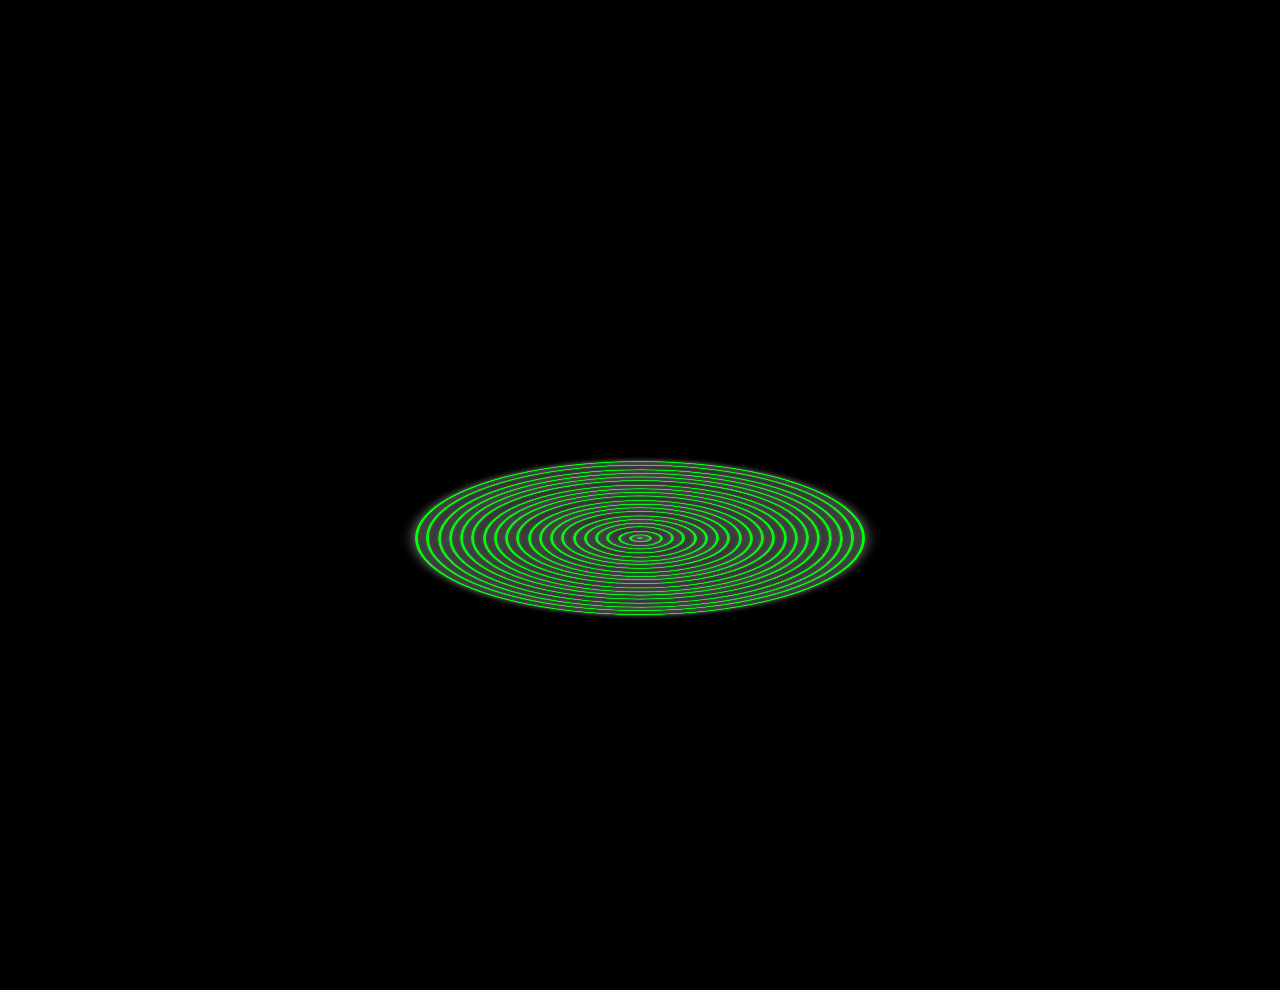
<file: index.html>
<!DOCTYPE html>
<html lang="en">

    <head>
        <link rel="stylesheet" href="style.css">
    </head>
    <body>
       <div class="container">
        <div class="circle" style="--i:0;"></div>
        <div class="circle" style="--i:1;"></div>
        <div class="circle" style="--i:2;"></div>
        <div class="circle" style="--i:3;"></div>
        <div class="circle" style="--i:4;"></div>
        <div class="circle" style="--i:5;"></div>
        <div class="circle" style="--i:6;"></div>
        <div class="circle" style="--i:7;"></div>
        <div class="circle" style="--i:8;"></div>
        <div class="circle" style="--i:9;"></div>
        <div class="circle" style="--i:10;"></div>
        <div class="circle" style="--i:11;"></div>
        <div class="circle" style="--i:12;"></div>
        <div class="circle" style="--i:13;"></div>
        <div class="circle" style="--i:14;"></div>
        <div class="circle" style="--i:15;"></div>
        <div class="circle" style="--i:16;"></div>
        <div class="circle" style="--i:17;"></div>
        <div class="circle" style="--i:18;"></div>
        <div class="circle" style="--i:19;"></div>
        <div class="circle" style="--i:20;"></div>
       </div>
    </body>
</html>
</file>
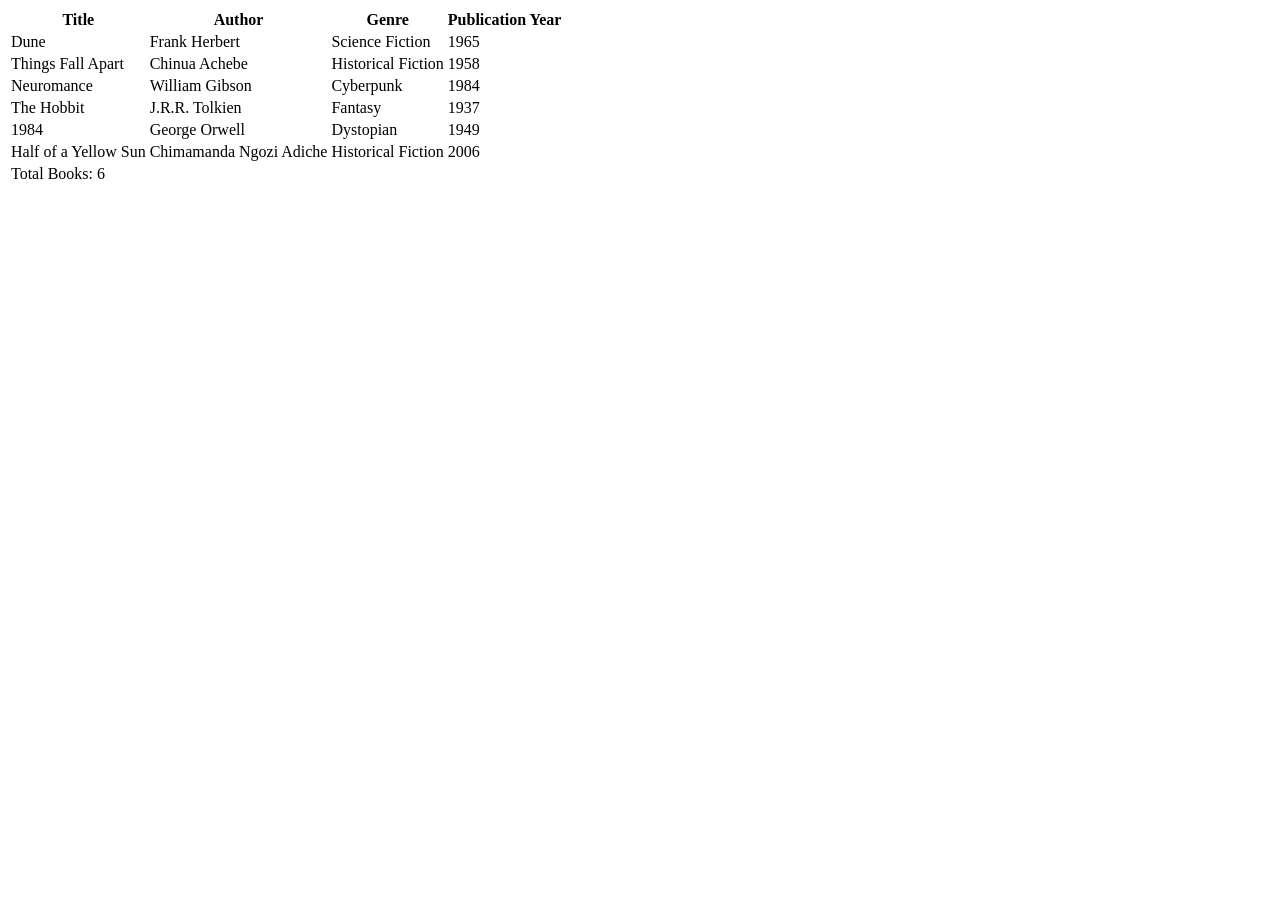
<file: bookcatalog.html>
<!DOCTYPE html>
<html lang="en">

<head>
  <meta charset="UTF-8">
  <meta name="viewport" content="width=device-width, initial-scale=1.0">
  <title>Book Catalog</title>
</head>

<body>
  <table>
    <thead>
      <tr>
      <th>Title</th>
      <th>Author</th>
      <th>Genre</th>
      <th>Publication Year</th>
      </tr>
    </thead>

    <tbody>
      <tr>
        <td>Dune</td>
        <td>Frank Herbert</td>
        <td>Science Fiction</td>
        <td>1965</td>
      </tr>
      <tr>
        <td>Things Fall Apart</td>
        <td>Chinua Achebe</td>
        <td>Historical Fiction</td>
        <td>1958</td>
      </tr>
      <tr>
        <td>Neuromance</td>
        <td>William Gibson</td>
        <td>Cyberpunk</td>
        <td>1984</td>
      </tr>
      <tr>
        <td>The Hobbit</td>
        <td>J.R.R. Tolkien</td>
        <td>Fantasy</td>
        <td>1937</td>
      </tr>
      <tr>
        <td>1984</Td>
        <td>George Orwell</td>
        <td>Dystopian</td>
        <td>1949</td>
      </tr>
      <tr>
        <td>Half of a Yellow Sun</td>
        <td>Chimamanda Ngozi Adiche</td>
        <td>Historical Fiction</td>
        <td>2006</td>
    </tbody>

    <tfoot>
      <tr>
        <td colspan="4">Total Books: 6</td>
    </tfoot>
  </table>
</body>

</html>
</file>
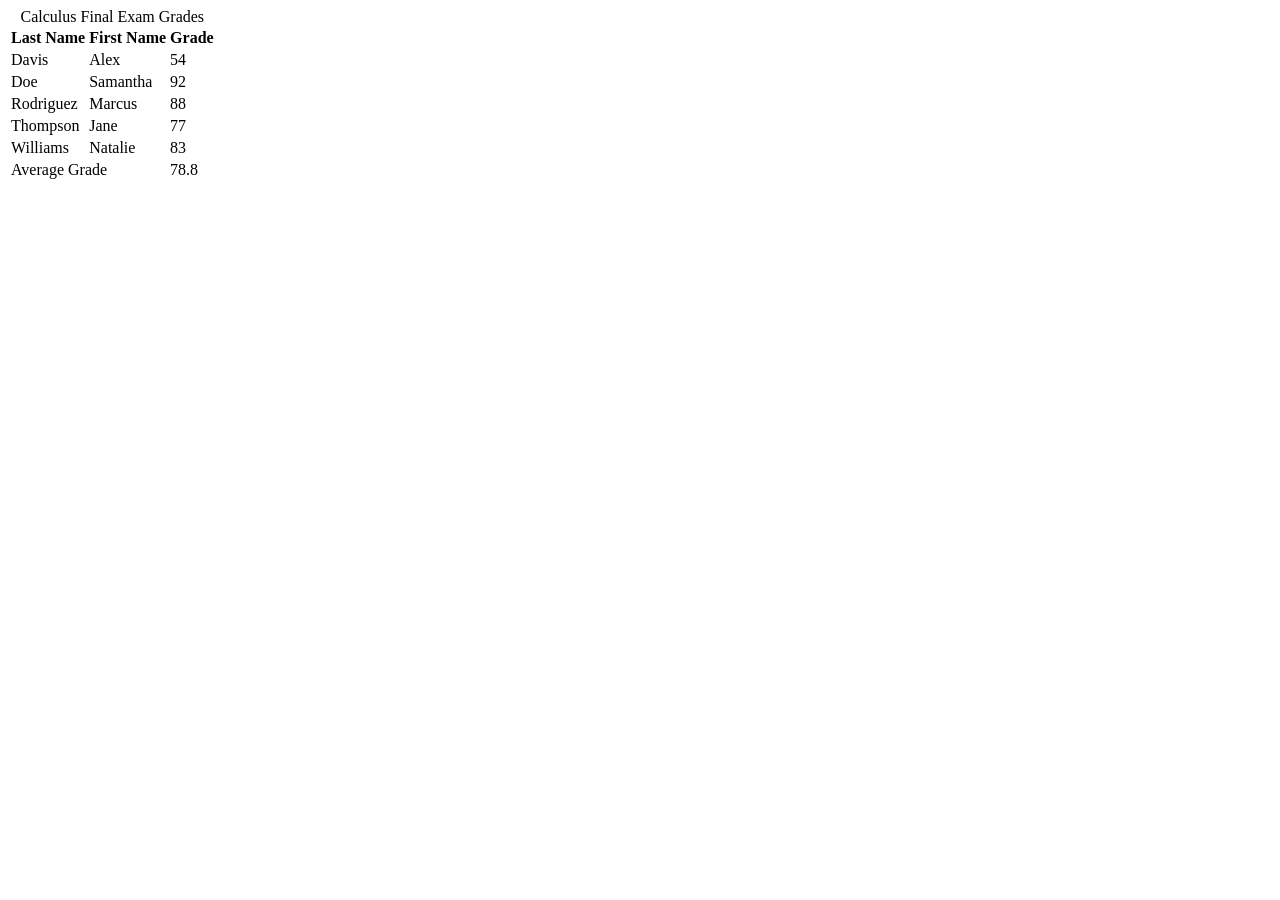
<file: examtable.html>
<!DOCTYPE html>
<html lang="en">
  <head>
    <title>Calculus Final Exams Table</title>
    <meta charset="UTF-8" />
  </head>
  <body>
    <table>
      <caption>
        Calculus Final Exam Grades
      </caption>

      <thead>     
        <tr>
          <th>Last Name</th>
          <th>First Name</th>
          <th>Grade</th>
        </tr>
      </thead>

      <tbody>
        <tr>
          <td>Davis</td>
          <td>Alex</td>
          <td>54</td>
        </tr>

        <tr>
          <td>Doe</td>
          <td>Samantha</td>
          <td>92</td>
        </tr>

        <tr>
          <td>Rodriguez</td>
          <td>Marcus</td>
          <td>88</td>
        </tr>

        <tr>
          <td>Thompson</td>
          <td>Jane</td>
          <td>77</td>
        </tr>

        <tr>
          <td>Williams</td>
          <td>Natalie</td>
          <td>83</td>
        </tr>
      </tbody>

      <tfoot>
        <tr>
          <td colspan="2">Average Grade</td>
          <td>78.8</td>
        </tr>
      </tfoot>
    </table>
  </body>
</html>
</file>
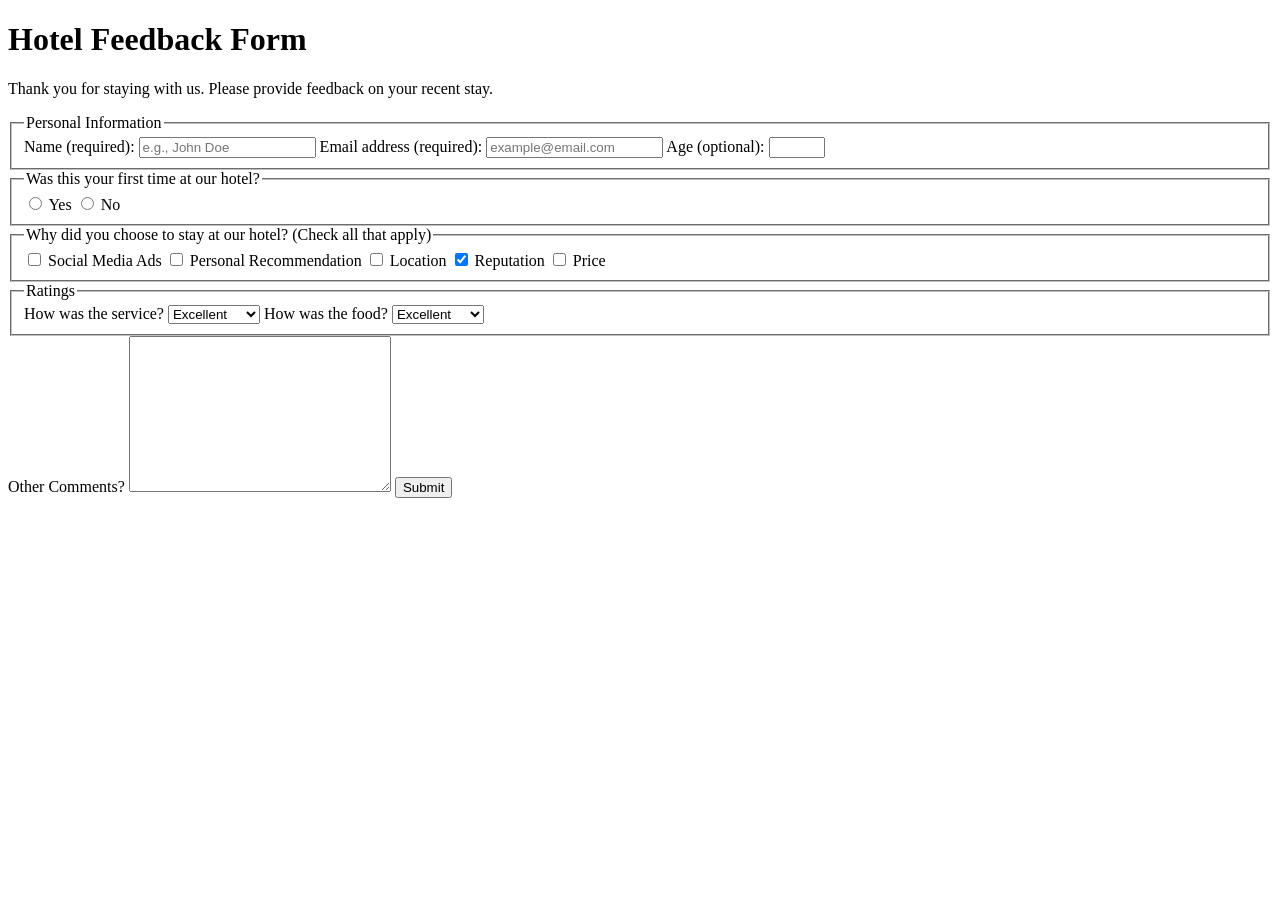
<file: feedbackform.html>
<!DOCTYPE html>
<html lang="en">
  <head>
    <meta charset="UTF-8" />
    <title>Hotel Feedback Form</title>
  </head>
  <body>
    <header>
      <h1>Hotel Feedback Form</h1>
      <p>
        Thank you for staying with us. Please provide feedback on your recent
        stay.
      </p>
    </header>
    <main>
      <form method="POST" action="https://hotel-feedback.freecodecamp.org">
        <fieldset>
          <legend>Personal Information</legend>
          <label for="full-name">Name (required):</label>
          <input type="text" id="full-name" name="name" placeholder="e.g., John Doe" required size="20">

          <label for="email">Email address (required):</label>
          <input
            placeholder="example@email.com"
            required
            id="email"
            type="email"
            name="email"
            size="20"
          />
          <label for="age">Age (optional):</label>
          <input type="number" name="age" id="age" min="3" max="100" />
        </fieldset>

        <fieldset>
          <legend>Was this your first time at our hotel?</legend>
          <input id="yes-option" type="radio" name="hotel-stay" value="yes" />
          <label for="yes-option">Yes</label>
          <input id="no-option" type="radio" name="hotel-stay" value="no" />
          <label for="no-option">No</label>
        </fieldset>

        <fieldset>
          <legend>
            Why did you choose to stay at our hotel? (Check all that apply)
          </legend>

          <input type="checkbox" id="ads" name="choice" value="ads" />
          <label for="ads">Social Media Ads</label>

          <input
            type="checkbox"
            id="recommendation"
            name="choice"
            value="recommendation"
          />
          <label for="recommendation">Personal Recommendation</label>
          
          <input type="checkbox" id="location" name="choice" value="location" />
          <label for="location">Location</label>

          <input
            checked
            type="checkbox"
            id="reputation"
            name="choice"
            value="reputation"
          />
          <label for="reputation">Reputation</label>
          
          <input type="checkbox" id="price" name="choice" value="price" />
          <label for="price">Price</label>
        </fieldset>

        <fieldset>
          <legend>Ratings</legend>

          <label for="service">How was the service?</label>

          <select name="service" id="service">
            <option value="poor">Poor</option>
            <option value="satisfactory">Satisfactory</option>
            <option value="good">Good</option>
            <option value="very-good">Very Good</option>
            <option selected value="excellent">Excellent</option>
          </select>

          <label for="food">How was the food?</label>

          <select name="food" id="food">
            <option value="poor">Poor</option>
            <option value="satisfactory">Satisfactory</option>
            <option value="good">Good</option>
            <option value="very-good">Very Good</option>
            <option selected value="excellent">Excellent</option>
          </select>
        </fieldset>

        <label for="comments">Other Comments?</label>
        <textarea cols="30" rows="10" name="comments" id="comments"></textarea>

<button type="submit">Submit</button>        
      </form>
    </main>
  </body>
</html>
</file>
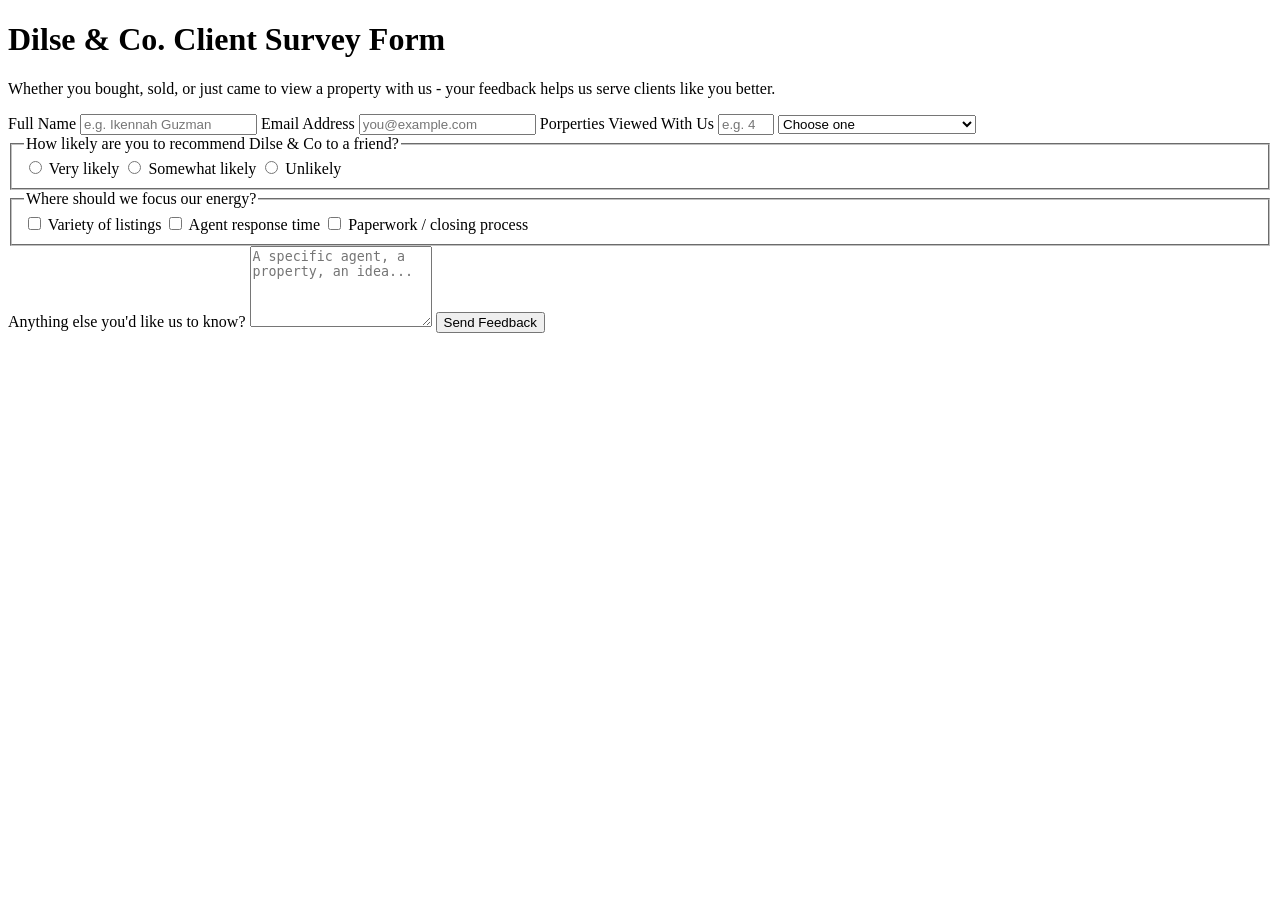
<file: surveyform.html>
<!DOCTYPE html>
<html lang="en">
  <head>
    <meta charset="UTF-8" />
    <title>Dilse & Co.- Client Experience Survey Form </title>
  </head>

  <body>
    <h1 id="title">Dilse & Co. Client Survey Form</h1>
    <p id="description">Whether you bought, sold, or just came to view a property with us - your feedback helps us serve clients like you better.</p>

    <form id="survey-form">
      <label id="name-label" for="name">Full Name</label>
      <input type="text" id="name" name="name" placeholder="e.g. Ikennah Guzman" required/>

      <label id="email-label" for="email">Email Address</label>
      <input type="email" id="email" name="email" placeholder="you@example.com" required/>

      <label id="number-label" for="number">Porperties Viewed With Us</label>
      <input type="number" id="number" name="number" placeholder="e.g. 4" min="0" max="100"/>

      <select id="dropdown" name="client-type">
        <option value="" disabled selected>Choose one</option>
        <option value="buyer">Buying a property</option>
        <option value="renter">Renting a property</option>
        <option value="seller">Selling / listing a property</option>
        <option value="investor">Investing / commercial inquiry</option>
      </select>

      <fieldset>
        <legend>How likely are you to recommend Dilse & Co to a friend?</legend>

        <input type="radio" id="rec-very" name="recommend" value="very-likely"/>
        <label for="rec-very">Very likely</label>

        <input type="radio" id="rec-somewhat" name="recommend" value="somewhat-likely"/>
        <label for="rec-somewhat">Somewhat likely</label>

        <input type="radio" id="rec-unlikely" name="recommend" value="unlikely"/>
        <label for="rec-unlikely">Unlikely</label>
      </fieldset>

      <fieldset>
        <legend>Where should we focus our energy?</legend>

        <input type="checkbox" id="imp-listings" name="improve" value="listings-variety"/>
        <label for="imp-listings">Variety of listings</label>

        <input type="checkbox" id="imp-response" name="improve" value="response-time"/>
        <label for="imp-repsponse">Agent response time</label>

        <input type="checkbox" id="imp-paperwork" name="improve" value="paperwork-process"/>
        <label for="imp-paperwork">Paperwork / closing process</label>
      </fieldset>

      <label for="comments">Anything else you'd like us to know?</label>
      <textarea id="comments" name="comments" placeholder="A specific agent, a property, an idea..." rows="5"></textarea>

      <button type="submit" id="submit">Send Feedback</button>




    </form>
  </body>
</html>
</file>
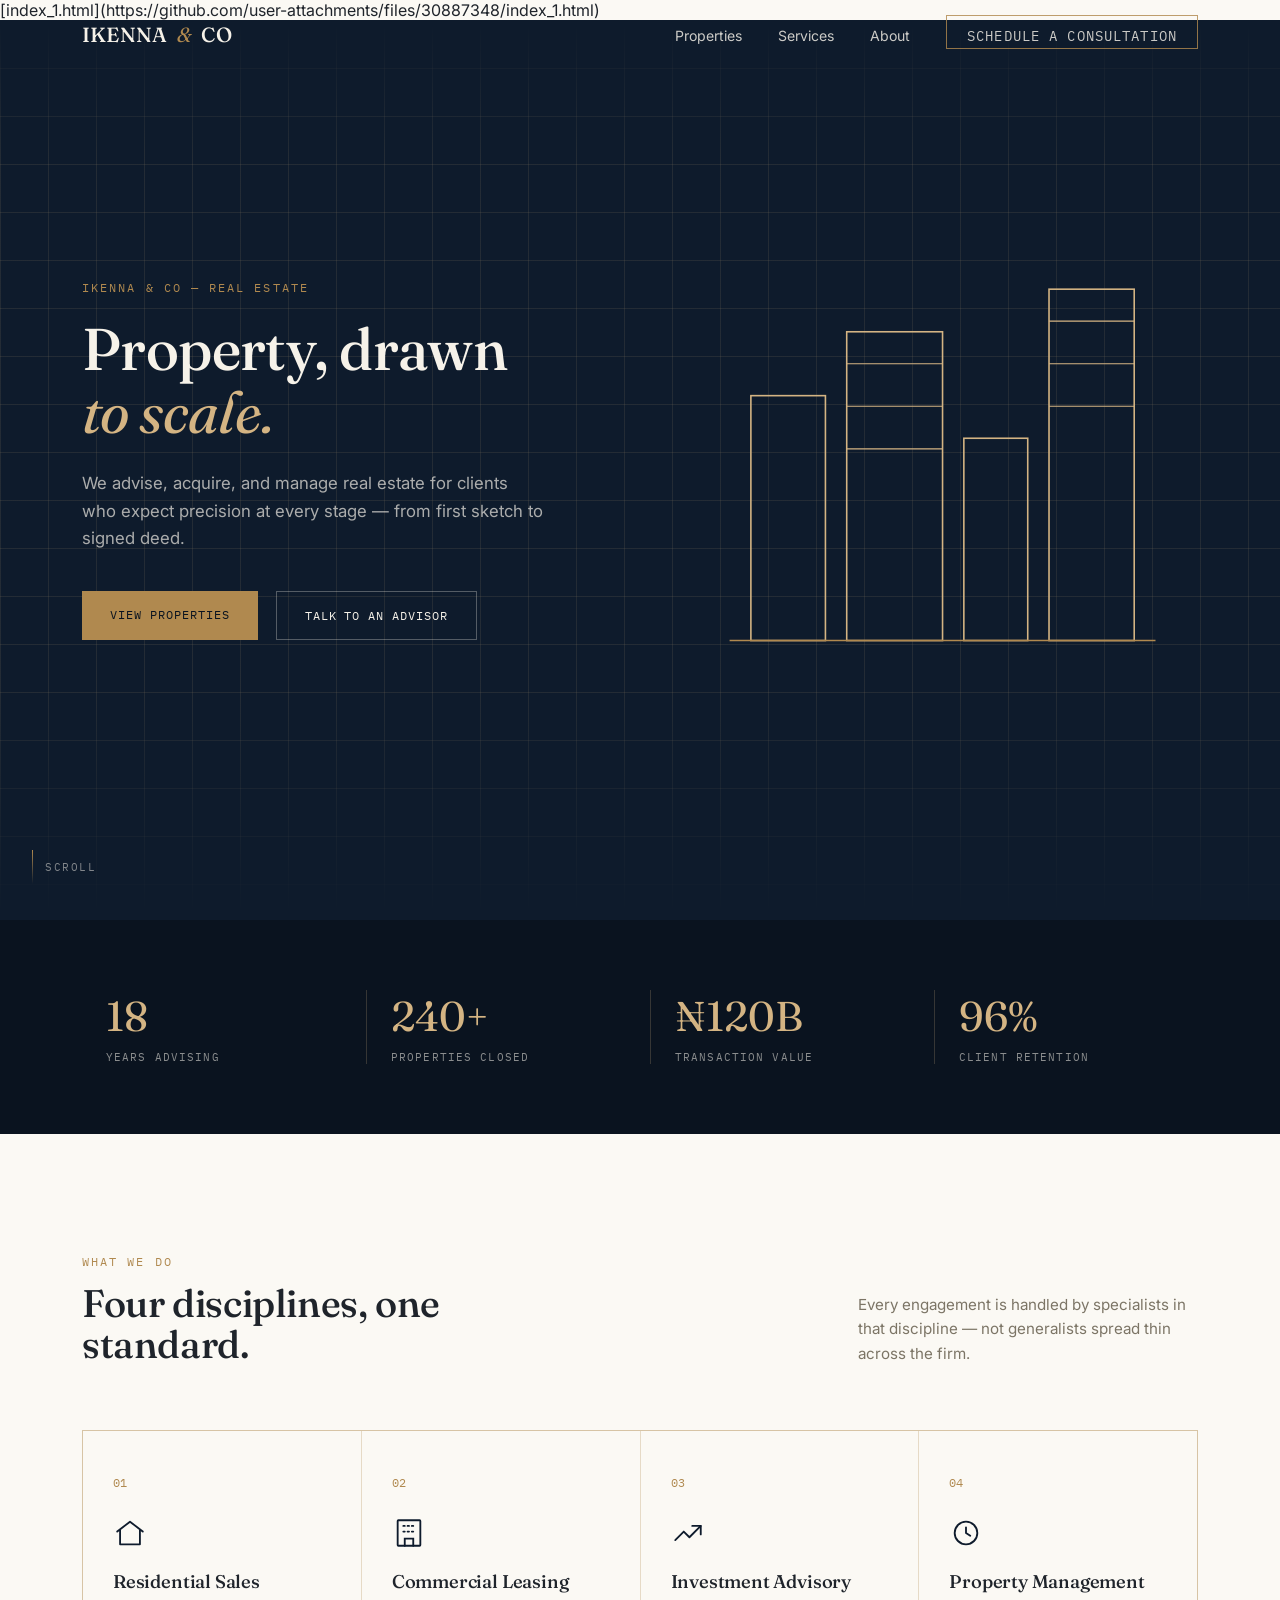
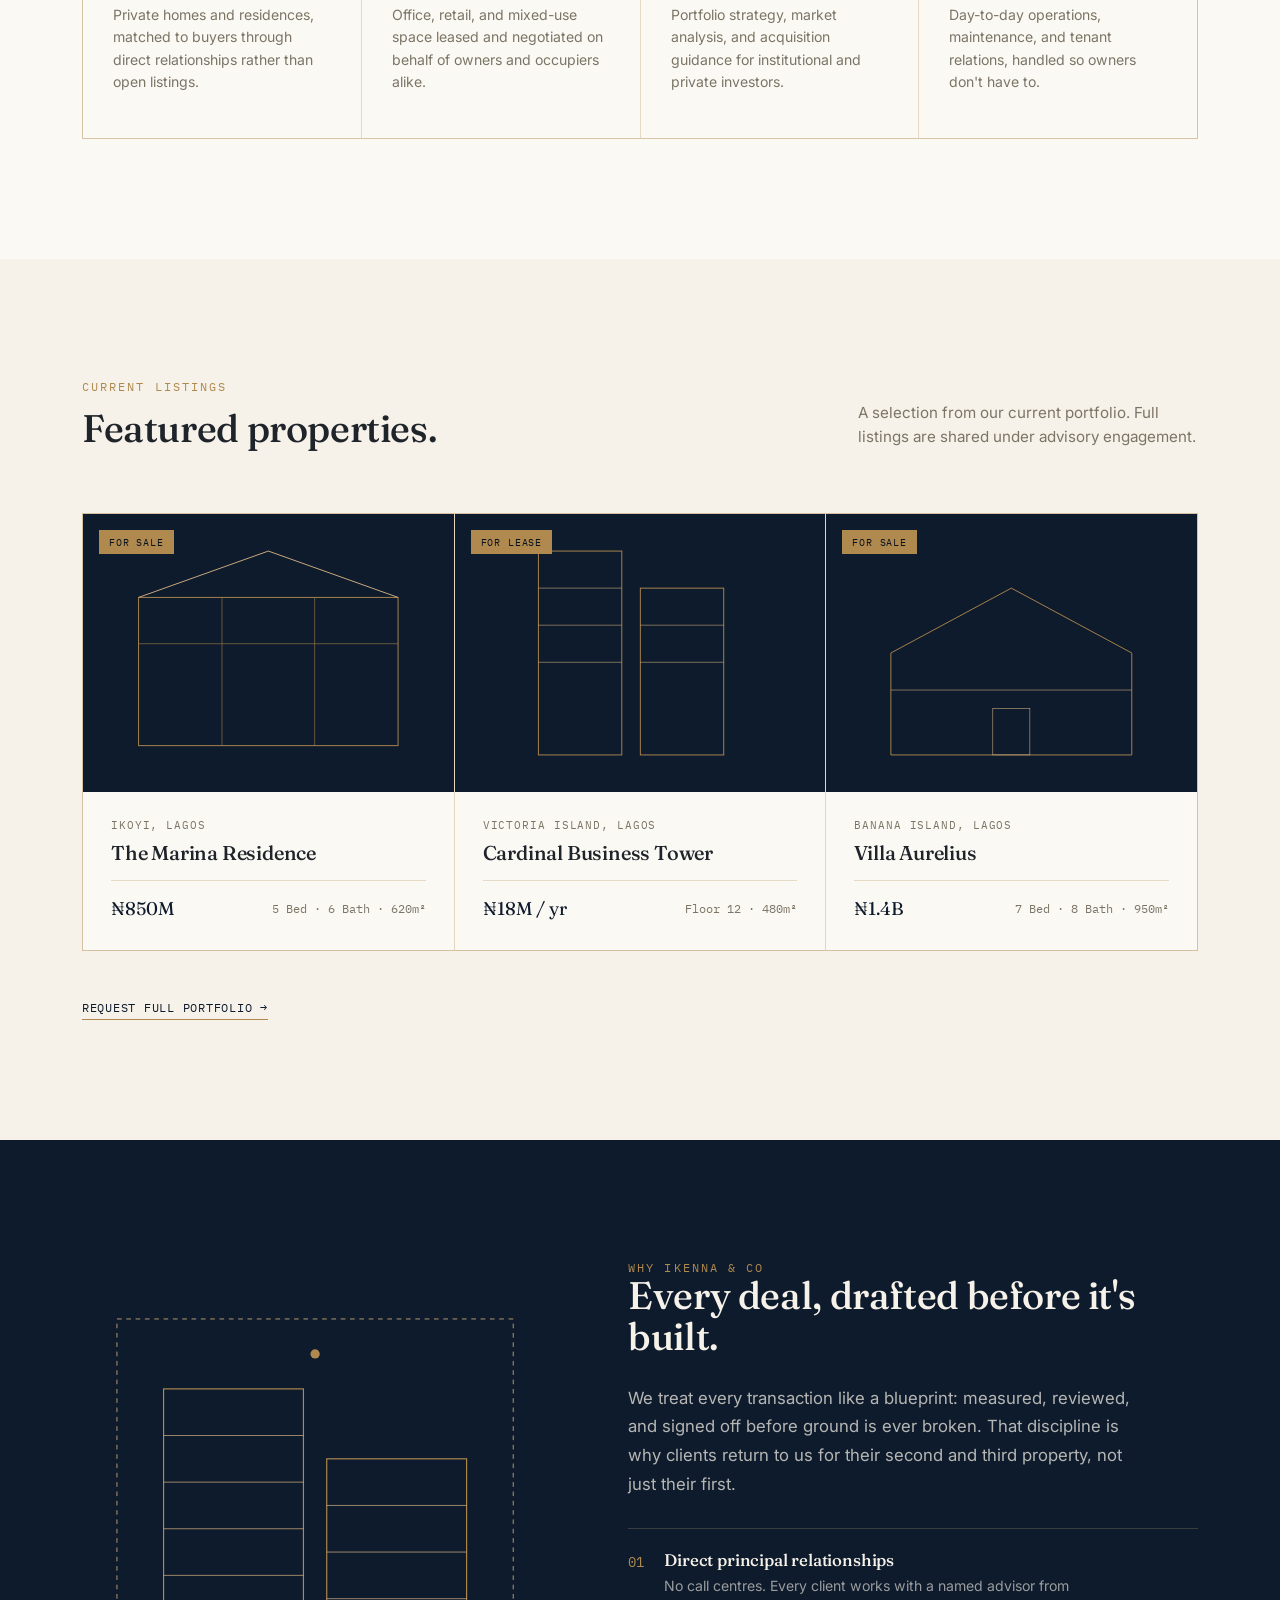
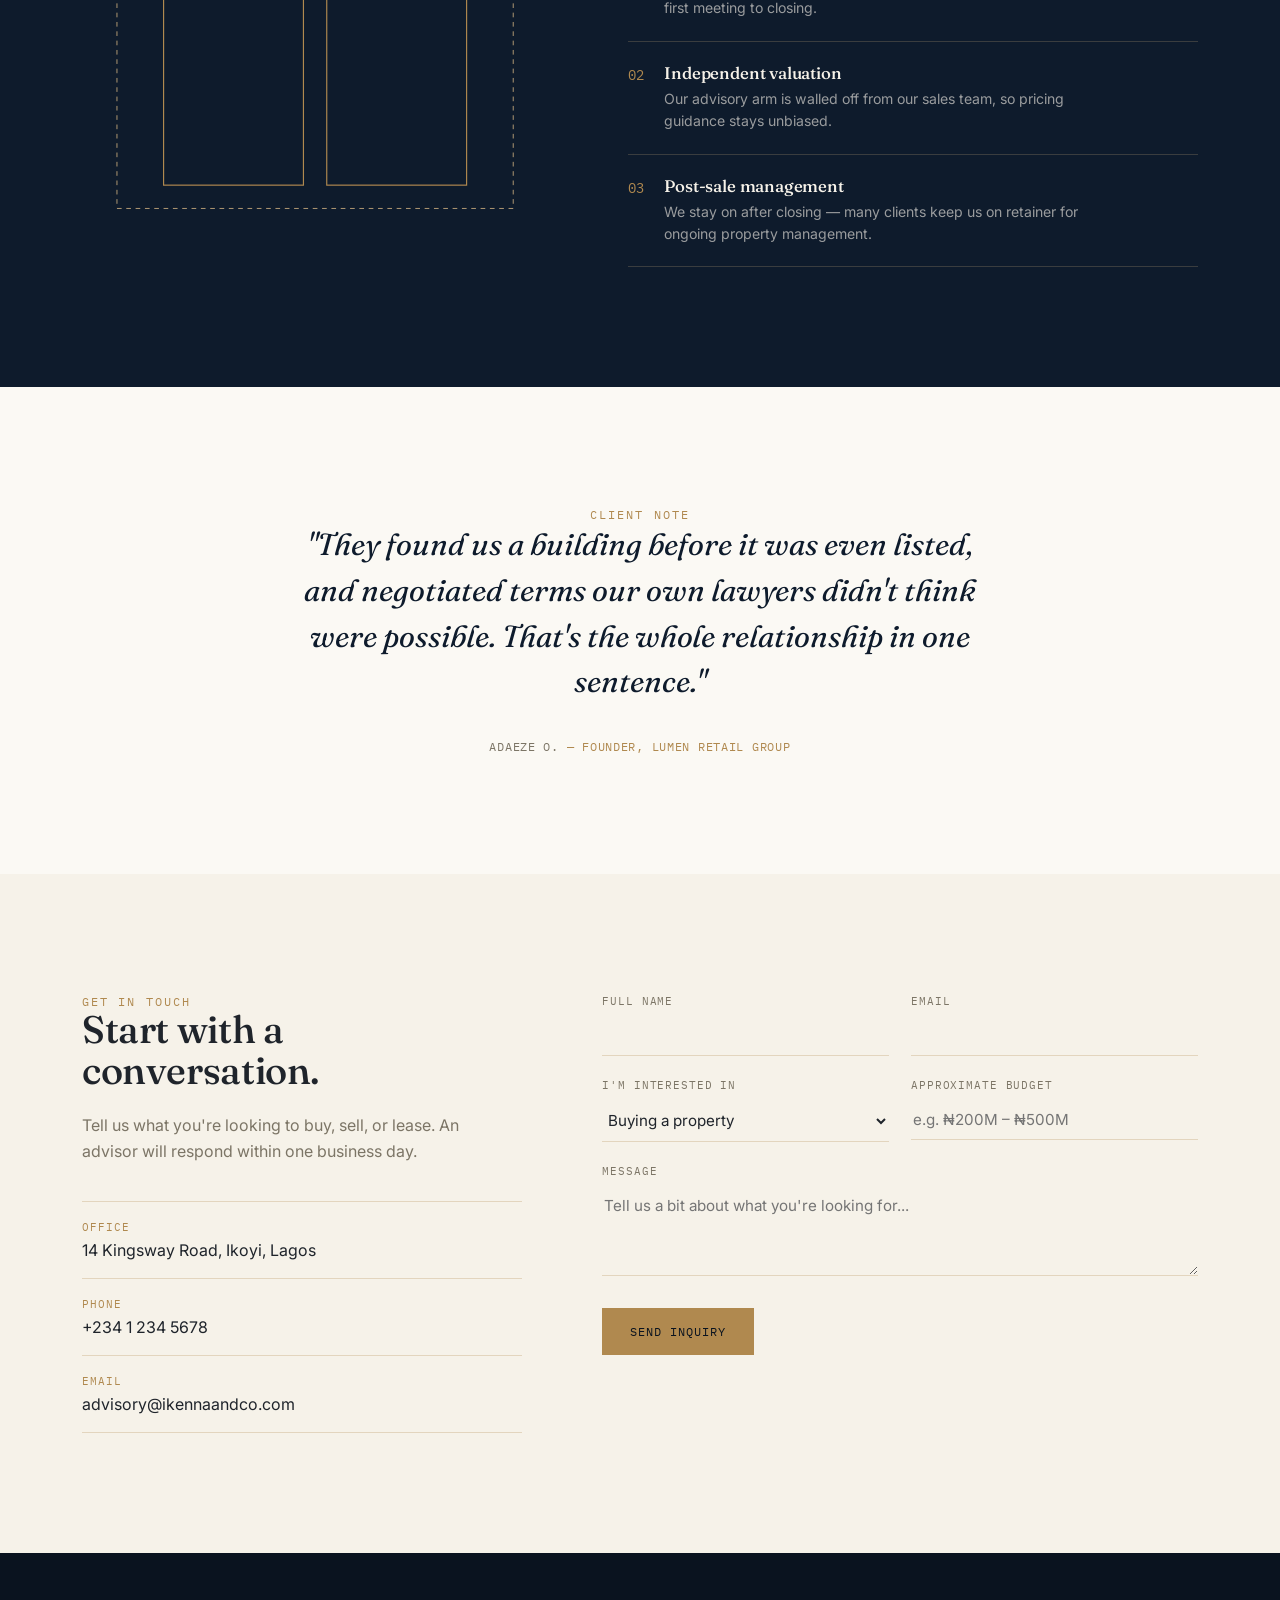
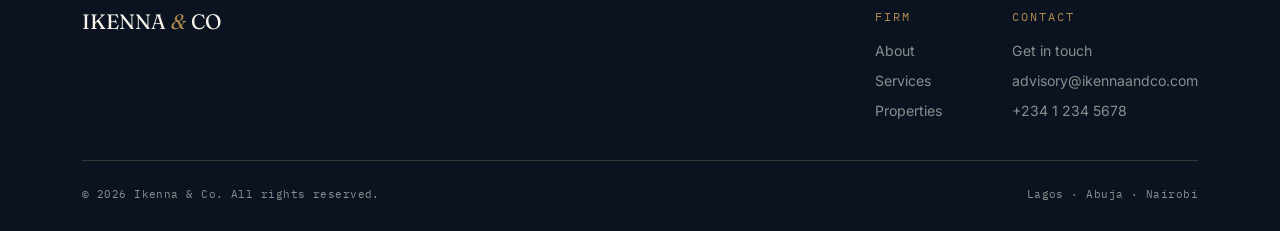
<file: webpage.html>
[index_1.html](https://github.com/user-attachments/files/30887348/index_1.html)
<!DOCTYPE html>
<html lang="en">
<head>
<meta charset="UTF-8">
<meta name="viewport" content="width=device-width, initial-scale=1.0">
<title>Ikenna & Co — Real Estate</title>
<link rel="preconnect" href="https://fonts.googleapis.com">
<link rel="preconnect" href="https://fonts.gstatic.com" crossorigin>
<link href="https://fonts.googleapis.com/css2?family=Fraunces:ital,opsz,wght@0,9..144,300;0,9..144,400;0,9..144,500;0,9..144,600;1,9..144,400&family=Inter:wght@400;500;600&family=IBM+Plex+Mono:wght@400;500&display=swap" rel="stylesheet">
<style>
  :root{
    --navy: #0E1B2C;
    --navy-deep: #0A131F;
    --ivory: #F6F2E9;
    --paper: #FBF9F4;
    --gold: #B0894F;
    --gold-light: #D4B483;
    --charcoal: #1F242B;
    --stone: #7C7566;
    --line: rgba(176,137,79,0.28);
    --line-dark: rgba(212,180,131,0.22);
    --white: #FFFFFF;
  }

  *{margin:0;padding:0;box-sizing:border-box;}
  html{scroll-behavior:smooth;}
  body{
    font-family:'Inter',sans-serif;
    color:var(--charcoal);
    background:var(--paper);
    -webkit-font-smoothing:antialiased;
    overflow-x:hidden;
  }
  @media (prefers-reduced-motion: reduce){
    html{scroll-behavior:auto;}
    *{animation-duration:0.01ms !important; animation-iteration-count:1 !important; transition-duration:0.01ms !important;}
  }

  a{color:inherit; text-decoration:none;}
  img{max-width:100%; display:block;}
  ul{list-style:none;}

  h1,h2,h3,h4{
    font-family:'Fraunces',serif;
    font-weight:500;
    line-height:1.08;
    letter-spacing:-0.01em;
  }

  .eyebrow{
    font-family:'IBM Plex Mono',monospace;
    font-size:0.72rem;
    letter-spacing:0.18em;
    text-transform:uppercase;
    color:var(--gold);
  }

  .wrap{
    max-width:1180px;
    margin:0 auto;
    padding:0 32px;
  }

  :focus-visible{
    outline:2px solid var(--gold);
    outline-offset:3px;
  }

  /* ---------- NAV ---------- */
  header{
    position:fixed;
    top:0; left:0; right:0;
    z-index:100;
    padding:22px 0;
    transition:background 0.4s ease, padding 0.4s ease, border-color 0.4s ease;
    border-bottom:1px solid transparent;
  }
  header.scrolled{
    background:rgba(251,249,244,0.92);
    backdrop-filter:blur(10px);
    padding:14px 0;
    border-bottom:1px solid var(--line);
  }
  .nav-inner{
    display:flex; align-items:center; justify-content:space-between;
  }
  .logo{
    font-family:'Fraunces',serif;
    font-size:1.28rem;
    font-weight:500;
    letter-spacing:0.01em;
    color:var(--ivory);
    transition:color 0.4s ease;
    display:flex; align-items:center; gap:10px;
  }
  header.scrolled .logo{color:var(--navy);}
  .logo .amp{color:var(--gold); font-style:italic; font-weight:400;}
  nav ul{display:flex; gap:36px; align-items:center;}
  nav a:not(.cta){
    font-size:0.88rem;
    color:var(--ivory);
    opacity:0.82;
    transition:opacity 0.3s ease, color 0.4s ease;
    position:relative;
    padding-bottom:3px;
  }
  header.scrolled nav a:not(.cta){color:var(--navy);}
  nav a:not(.cta):hover{opacity:1;}
  nav a:not(.cta)::after{
    content:'';
    position:absolute; left:0; bottom:0;
    width:0; height:1px;
    background:var(--gold);
    transition:width 0.3s ease;
  }
  nav a:not(.cta):hover::after{width:100%;}
  .cta-btn{
    font-family:'IBM Plex Mono',monospace;
    font-size:0.72rem;
    letter-spacing:0.08em;
    text-transform:uppercase;
    border:1px solid var(--gold);
    color:var(--gold-light);
    padding:11px 20px;
    transition:all 0.3s ease;
    white-space:nowrap;
  }
  header.scrolled .cta-btn{color:var(--gold); border-color:var(--gold);}
  .cta-btn:hover{background:var(--gold); color:var(--navy-deep);}
  .menu-toggle{display:none; background:none; border:none; cursor:pointer; padding:4px; z-index:200;}
  .menu-toggle span{display:block; width:24px; height:1.5px; background:var(--ivory); margin:6px 0; transition:0.3s;}
  header.scrolled .menu-toggle span{background:var(--navy);}

  /* ---------- HERO ---------- */
  .hero{
    position:relative;
    min-height:100vh;
    background:var(--navy);
    display:flex;
    align-items:center;
    overflow:hidden;
    padding-top:100px;
  }
  .blueprint-grid{
    position:absolute; inset:0;
    background-image:
      linear-gradient(var(--line-dark) 1px, transparent 1px),
      linear-gradient(90deg, var(--line-dark) 1px, transparent 1px);
    background-size:48px 48px;
    opacity:0.5;
    mask-image:linear-gradient(to bottom, transparent, black 15%, black 75%, transparent);
  }
  .hero-inner{
    position:relative; z-index:2;
    width:100%;
    display:grid;
    grid-template-columns:1.05fr 0.95fr;
    gap:40px;
    align-items:center;
  }
  .hero-copy .eyebrow{margin-bottom:22px; display:block;}
  .hero h1{
    color:var(--ivory);
    font-size:clamp(2.6rem, 4.6vw, 4.4rem);
    max-width:11.5ch;
  }
  .hero h1 em{color:var(--gold-light); font-style:italic; font-weight:400;}
  .hero-copy p{
    color:rgba(246,242,233,0.68);
    font-size:1.05rem;
    max-width:42ch;
    margin:26px 0 38px;
    line-height:1.65;
  }
  .hero-actions{display:flex; gap:18px; flex-wrap:wrap;}
  .btn-primary{
    background:var(--gold);
    color:var(--navy-deep);
    font-family:'IBM Plex Mono',monospace;
    font-size:0.76rem;
    letter-spacing:0.08em;
    text-transform:uppercase;
    padding:16px 28px;
    transition:background 0.3s ease, transform 0.3s ease;
  }
  .btn-primary:hover{background:var(--gold-light); transform:translateY(-2px);}
  .btn-ghost{
    border:1px solid rgba(246,242,233,0.3);
    color:var(--ivory);
    font-family:'IBM Plex Mono',monospace;
    font-size:0.76rem;
    letter-spacing:0.08em;
    text-transform:uppercase;
    padding:16px 28px;
    transition:border-color 0.3s ease;
  }
  .btn-ghost:hover{border-color:var(--gold);}

  .blueprint-svg{width:100%; height:auto;}
  .blueprint-svg path, .blueprint-svg line, .blueprint-svg circle{
    stroke-dasharray:2000;
    stroke-dashoffset:2000;
    animation:draw 3.2s ease forwards 0.3s;
  }
  .blueprint-svg .fill-dot{
    opacity:0;
    animation:fadein 0.6s ease forwards 3s;
  }
  @keyframes draw{to{stroke-dashoffset:0;}}
  @keyframes fadein{to{opacity:1;}}
  @media (prefers-reduced-motion: reduce){
    .blueprint-svg path, .blueprint-svg line, .blueprint-svg circle{stroke-dashoffset:0; animation:none;}
    .blueprint-svg .fill-dot{opacity:1; animation:none;}
  }

  .scroll-cue{
    position:absolute; bottom:36px; left:32px; z-index:2;
    display:flex; align-items:center; gap:12px;
    color:rgba(246,242,233,0.5);
    font-family:'IBM Plex Mono',monospace;
    font-size:0.7rem; letter-spacing:0.14em; text-transform:uppercase;
  }
  .scroll-cue .stem{width:1px; height:34px; background:linear-gradient(var(--gold), transparent);}

  /* ---------- SECTION SHARED ---------- */
  section{padding:120px 0;}
  .section-head{
    display:flex; justify-content:space-between; align-items:flex-end;
    gap:40px; margin-bottom:64px; flex-wrap:wrap;
  }
  .section-head h2{font-size:clamp(1.9rem, 3vw, 2.7rem); max-width:16ch;}
  .section-head .eyebrow{margin-bottom:14px; display:block;}
  .section-head p{color:var(--stone); max-width:34ch; line-height:1.6; font-size:0.95rem;}

  /* ---------- STATS ---------- */
  .stats{
    background:var(--navy-deep);
    padding:70px 0;
  }
  .stats-row{
    display:grid;
    grid-template-columns:repeat(4,1fr);
    gap:20px;
  }
  .stat{
    padding:0 24px;
    border-left:1px solid var(--line-dark);
  }
  .stat:first-child{border-left:none;}
  .stat .num{
    font-family:'Fraunces',serif;
    font-size:2.6rem;
    color:var(--gold-light);
    font-weight:400;
  }
  .stat .label{
    font-family:'IBM Plex Mono',monospace;
    font-size:0.7rem;
    letter-spacing:0.1em;
    text-transform:uppercase;
    color:rgba(246,242,233,0.55);
    margin-top:8px;
  }

  /* ---------- SERVICES ---------- */
  .services-grid{
    display:grid;
    grid-template-columns:repeat(4,1fr);
    gap:1px;
    background:var(--line);
    border:1px solid var(--line);
  }
  .service-card{
    background:var(--paper);
    padding:44px 30px;
    transition:background 0.3s ease;
  }
  .service-card:hover{background:var(--ivory);}
  .service-card .num{
    font-family:'IBM Plex Mono',monospace;
    font-size:0.75rem;
    color:var(--gold);
    margin-bottom:26px;
    display:block;
  }
  .service-card svg{width:34px; height:34px; margin-bottom:22px; stroke:var(--navy);}
  .service-card h3{font-size:1.15rem; margin-bottom:12px; font-weight:500;}
  .service-card p{font-size:0.88rem; color:var(--stone); line-height:1.6;}

  /* ---------- PROPERTIES ---------- */
  .properties{background:var(--ivory);}
  .property-grid{
    display:grid;
    grid-template-columns:repeat(3,1fr);
    gap:1px;
    background:var(--line);
    border:1px solid var(--line);
  }
  .property-card{
    background:var(--paper);
    display:flex; flex-direction:column;
  }
  .property-art{
    aspect-ratio:4/3;
    background:var(--navy);
    position:relative;
    overflow:hidden;
  }
  .property-art svg{width:100%; height:100%;}
  .property-art .tag{
    position:absolute; top:16px; left:16px;
    font-family:'IBM Plex Mono',monospace;
    font-size:0.65rem; letter-spacing:0.08em; text-transform:uppercase;
    background:var(--gold); color:var(--navy-deep);
    padding:5px 10px;
  }
  .property-body{padding:26px 28px 30px;}
  .property-body .loc{
    font-family:'IBM Plex Mono',monospace;
    font-size:0.7rem; letter-spacing:0.08em; text-transform:uppercase;
    color:var(--stone); margin-bottom:10px;
  }
  .property-body h3{font-size:1.25rem; font-weight:500; margin-bottom:12px;}
  .property-meta{
    display:flex; justify-content:space-between; align-items:center;
    padding-top:16px; margin-top:16px;
    border-top:1px solid var(--line);
  }
  .property-meta .price{font-family:'Fraunces',serif; font-size:1.15rem; color:var(--navy);}
  .property-meta .specs{
    font-family:'IBM Plex Mono',monospace;
    font-size:0.72rem; color:var(--stone);
  }
  .view-all{
    display:inline-flex; align-items:center; gap:10px;
    margin-top:48px;
    font-family:'IBM Plex Mono',monospace;
    font-size:0.78rem; letter-spacing:0.06em; text-transform:uppercase;
    color:var(--navy);
    border-bottom:1px solid var(--gold);
    padding-bottom:4px;
    transition:gap 0.3s ease;
  }
  .view-all:hover{gap:16px;}

  /* ---------- ABOUT / WHY ---------- */
  .about{background:var(--navy); color:var(--ivory); position:relative; overflow:hidden;}
  .about-inner{
    display:grid; grid-template-columns:0.9fr 1.1fr; gap:80px; align-items:center;
  }
  .about h2{color:var(--ivory); font-size:clamp(1.9rem,3vw,2.6rem); margin-bottom:26px;}
  .about > .wrap > .eyebrow{margin-bottom:16px; display:block;}
  .about p.lead{
    font-size:1.05rem; color:rgba(246,242,233,0.72); line-height:1.7; margin-bottom:30px; max-width:46ch;
  }
  .about-list{display:flex; flex-direction:column; gap:0;}
  .about-list li{
    display:flex; gap:20px; align-items:flex-start;
    padding:22px 0;
    border-top:1px solid var(--line-dark);
  }
  .about-list li:last-child{border-bottom:1px solid var(--line-dark);}
  .about-list .idx{font-family:'IBM Plex Mono',monospace; color:var(--gold); font-size:0.85rem; padding-top:2px;}
  .about-list h4{color:var(--ivory); font-size:1.05rem; font-weight:500; margin-bottom:6px;}
  .about-list p{color:rgba(246,242,233,0.6); font-size:0.88rem; line-height:1.55; max-width:48ch;}
  .about-figure{position:relative;}
  .about-figure svg{width:100%; height:auto;}

  /* ---------- TESTIMONIAL ---------- */
  .testimonial{
    background:var(--paper);
    text-align:center;
  }
  .testimonial-inner{max-width:780px; margin:0 auto;}
  .testimonial blockquote{
    font-family:'Fraunces',serif;
    font-style:italic;
    font-weight:400;
    font-size:clamp(1.4rem, 2.4vw, 1.9rem);
    line-height:1.5;
    color:var(--navy);
    margin-bottom:34px;
  }
  .testimonial cite{
    font-family:'IBM Plex Mono',monospace;
    font-style:normal;
    font-size:0.75rem;
    letter-spacing:0.06em;
    text-transform:uppercase;
    color:var(--stone);
  }
  .testimonial cite span{color:var(--gold);}

  /* ---------- CONTACT ---------- */
  .contact{background:var(--ivory);}
  .contact-inner{
    display:grid; grid-template-columns:0.85fr 1.15fr; gap:80px;
  }
  .contact h2{font-size:clamp(1.9rem,3vw,2.6rem); margin-bottom:20px;}
  .contact-info p.lead{color:var(--stone); line-height:1.65; margin-bottom:36px; max-width:38ch;}
  .contact-detail{
    padding:18px 0; border-top:1px solid var(--line);
  }
  .contact-detail:last-child{border-bottom:1px solid var(--line);}
  .contact-detail .k{
    font-family:'IBM Plex Mono',monospace; font-size:0.68rem; letter-spacing:0.1em;
    text-transform:uppercase; color:var(--gold); margin-bottom:6px; display:block;
  }
  .contact-detail .v{font-size:1rem; color:var(--charcoal);}

  form{display:flex; flex-direction:column; gap:22px;}
  .form-row{display:grid; grid-template-columns:1fr 1fr; gap:22px;}
  label{
    font-family:'IBM Plex Mono',monospace; font-size:0.68rem; letter-spacing:0.08em;
    text-transform:uppercase; color:var(--stone); margin-bottom:8px; display:block;
  }
  input, textarea, select{
    width:100%;
    background:transparent;
    border:none;
    border-bottom:1px solid var(--line);
    padding:10px 2px;
    font-family:'Inter',sans-serif;
    font-size:0.95rem;
    color:var(--charcoal);
    transition:border-color 0.3s ease;
  }
  input:focus, textarea:focus, select:focus{border-color:var(--gold);}
  textarea{resize:vertical; min-height:90px;}
  .field{display:flex; flex-direction:column;}
  form .btn-primary{
    align-self:flex-start; margin-top:10px; border:none; cursor:pointer;
  }

  /* ---------- FOOTER ---------- */
  footer{
    background:var(--navy-deep);
    color:rgba(246,242,233,0.55);
    padding:56px 0 30px;
  }
  .footer-top{
    display:flex; justify-content:space-between; align-items:flex-start;
    padding-bottom:40px; border-bottom:1px solid var(--line-dark);
    flex-wrap:wrap; gap:30px;
  }
  .footer-logo{font-family:'Fraunces',serif; font-size:1.3rem; color:var(--ivory);}
  .footer-logo .amp{color:var(--gold); font-style:italic;}
  .footer-cols{display:flex; gap:70px; flex-wrap:wrap;}
  .footer-col .eyebrow{margin-bottom:16px; display:block;}
  .footer-col ul{display:flex; flex-direction:column; gap:10px;}
  .footer-col a{font-size:0.88rem; transition:color 0.3s ease;}
  .footer-col a:hover{color:var(--gold-light);}
  .footer-bottom{
    display:flex; justify-content:space-between; padding-top:26px;
    font-family:'IBM Plex Mono',monospace; font-size:0.7rem; letter-spacing:0.04em;
    flex-wrap:wrap; gap:10px;
  }

  /* ---------- RESPONSIVE ---------- */
  @media (max-width:980px){
    .hero-inner{grid-template-columns:1fr;}
    .hero-art{display:none;}
    .stats-row{grid-template-columns:repeat(2,1fr); row-gap:34px;}
    .stat:nth-child(3){border-left:none;}
    .services-grid{grid-template-columns:repeat(2,1fr);}
    .property-grid{grid-template-columns:1fr;}
    .about-inner{grid-template-columns:1fr;}
    .about-figure{display:none;}
    .contact-inner{grid-template-columns:1fr;}
  }
  @media (max-width:720px){
    nav ul{
      position:fixed; inset:0 0 0 30%;
      background:var(--navy);
      flex-direction:column; justify-content:center; align-items:flex-start;
      padding:40px;
      gap:26px;
      transform:translateX(100%);
      transition:transform 0.4s ease;
    }
    nav ul.open{transform:translateX(0);}
    nav ul a{color:var(--ivory) !important; font-size:1.1rem;}
    .menu-toggle{display:block;}
    .form-row{grid-template-columns:1fr;}
    .footer-top, .footer-bottom{flex-direction:column;}
  }
</style>
</head>
<body>

<header id="siteHeader">
  <div class="wrap nav-inner">
    <a href="#top" class="logo">IKENNA <span class="amp">&amp;</span> CO</a>
    <nav>
      <ul id="navList">
        <li><a href="#properties">Properties</a></li>
        <li><a href="#services">Services</a></li>
        <li><a href="#about">About</a></li>
        <li><a href="#contact" class="cta-btn">Schedule a Consultation</a></li>
      </ul>
    </nav>
    <button class="menu-toggle" id="menuToggle" aria-label="Toggle menu" aria-expanded="false">
      <span></span><span></span><span></span>
    </button>
  </div>
</header>

<section class="hero" id="top">
  <div class="blueprint-grid"></div>
  <div class="wrap hero-inner">
    <div class="hero-copy">
      <span class="eyebrow">Ikenna &amp; Co — Real Estate</span>
      <h1>Property, drawn <em>to scale.</em></h1>
      <p>We advise, acquire, and manage real estate for clients who expect precision at every stage — from first sketch to signed deed.</p>
      <div class="hero-actions">
        <a href="#properties" class="btn-primary">View Properties</a>
        <a href="#contact" class="btn-ghost">Talk to an Advisor</a>
      </div>
    </div>
    <div class="hero-art">
      <svg class="blueprint-svg" viewBox="0 0 480 480" fill="none" xmlns="http://www.w3.org/2000/svg">
        <!-- skyline blueprint -->
        <rect x="60" y="180" width="70" height="230" stroke="#D4B483" stroke-width="1.5"/>
        <rect x="150" y="120" width="90" height="290" stroke="#D4B483" stroke-width="1.5"/>
        <rect x="260" y="220" width="60" height="190" stroke="#D4B483" stroke-width="1.5"/>
        <rect x="340" y="80" width="80" height="330" stroke="#D4B483" stroke-width="1.5"/>
        <line x1="150" y1="150" x2="240" y2="150" stroke="#D4B483" stroke-width="1"/>
        <line x1="150" y1="190" x2="240" y2="190" stroke="#D4B483" stroke-width="1"/>
        <line x1="150" y1="230" x2="240" y2="230" stroke="#D4B483" stroke-width="1"/>
        <line x1="340" y1="110" x2="420" y2="110" stroke="#D4B483" stroke-width="1"/>
        <line x1="340" y1="150" x2="420" y2="150" stroke="#D4B483" stroke-width="1"/>
        <line x1="340" y1="190" x2="420" y2="190" stroke="#D4B483" stroke-width="1"/>
        <line x1="40" y1="410" x2="440" y2="410" stroke="#B0894F" stroke-width="1.5"/>
        <circle class="fill-dot" cx="380" cy="60" r="16" fill="none" stroke="#B0894F" stroke-width="1.5"/>
        <line class="fill-dot" x1="380" y1="44" x2="380" y2="30" stroke="#B0894F" stroke-width="1.5"/>
      </svg>
    </div>
  </div>
  <div class="scroll-cue"><span class="stem"></span>Scroll</div>
</section>

<div class="stats">
  <div class="wrap stats-row">
    <div class="stat"><div class="num">18</div><div class="label">Years Advising</div></div>
    <div class="stat"><div class="num">240+</div><div class="label">Properties Closed</div></div>
    <div class="stat"><div class="num">₦120B</div><div class="label">Transaction Value</div></div>
    <div class="stat"><div class="num">96%</div><div class="label">Client Retention</div></div>
  </div>
</div>

<section id="services">
  <div class="wrap">
    <div class="section-head">
      <div>
        <span class="eyebrow">What We Do</span>
        <h2>Four disciplines, one standard.</h2>
      </div>
      <p>Every engagement is handled by specialists in that discipline — not generalists spread thin across the firm.</p>
    </div>
  </div>
  <div class="wrap">
    <div class="services-grid">
      <div class="service-card">
        <span class="num">01</span>
        <svg viewBox="0 0 24 24" fill="none" stroke-width="1.3"><path d="M3 11l9-7 9 7M5 10v10h14V10" stroke-linecap="round" stroke-linejoin="round"/></svg>
        <h3>Residential Sales</h3>
        <p>Private homes and residences, matched to buyers through direct relationships rather than open listings.</p>
      </div>
      <div class="service-card">
        <span class="num">02</span>
        <svg viewBox="0 0 24 24" fill="none" stroke-width="1.3"><rect x="4" y="3" width="16" height="18" rx="0.5"/><path d="M9 21v-5h6v5M8 7h1M11 7h1M14 7h1M8 11h1M11 11h1M14 11h1" stroke-linecap="round"/></svg>
        <h3>Commercial Leasing</h3>
        <p>Office, retail, and mixed-use space leased and negotiated on behalf of owners and occupiers alike.</p>
      </div>
      <div class="service-card">
        <span class="num">03</span>
        <svg viewBox="0 0 24 24" fill="none" stroke-width="1.3"><path d="M3 17l6-6 4 4 8-8" stroke-linecap="round" stroke-linejoin="round"/><path d="M15 7h6v6" stroke-linecap="round" stroke-linejoin="round"/></svg>
        <h3>Investment Advisory</h3>
        <p>Portfolio strategy, market analysis, and acquisition guidance for institutional and private investors.</p>
      </div>
      <div class="service-card">
        <span class="num">04</span>
        <svg viewBox="0 0 24 24" fill="none" stroke-width="1.3"><circle cx="12" cy="12" r="8"/><path d="M12 8v4l3 2" stroke-linecap="round" stroke-linejoin="round"/></svg>
        <h3>Property Management</h3>
        <p>Day-to-day operations, maintenance, and tenant relations, handled so owners don't have to.</p>
      </div>
    </div>
  </div>
</section>

<section class="properties" id="properties">
  <div class="wrap">
    <div class="section-head">
      <div>
        <span class="eyebrow">Current Listings</span>
        <h2>Featured properties.</h2>
      </div>
      <p>A selection from our current portfolio. Full listings are shared under advisory engagement.</p>
    </div>
    <div class="property-grid">

      <div class="property-card">
        <div class="property-art">
          <span class="tag">For Sale</span>
          <svg viewBox="0 0 400 300" preserveAspectRatio="xMidYMid slice">
            <rect width="400" height="300" fill="#0E1B2C"/>
            <rect x="60" y="90" width="280" height="160" fill="none" stroke="#B0894F" stroke-width="1"/>
            <line x1="60" y1="140" x2="340" y2="140" stroke="#B0894F" stroke-width="0.6"/>
            <line x1="150" y1="90" x2="150" y2="250" stroke="#B0894F" stroke-width="0.6"/>
            <line x1="250" y1="90" x2="250" y2="250" stroke="#B0894F" stroke-width="0.6"/>
            <path d="M60 90 L200 40 L340 90" fill="none" stroke="#D4B483" stroke-width="1"/>
          </svg>
        </div>
        <div class="property-body">
          <div class="loc">Ikoyi, Lagos</div>
          <h3>The Marina Residence</h3>
          <div class="property-meta">
            <span class="price">₦850M</span>
            <span class="specs">5 Bed · 6 Bath · 620m²</span>
          </div>
        </div>
      </div>

      <div class="property-card">
        <div class="property-art">
          <span class="tag">For Lease</span>
          <svg viewBox="0 0 400 300" preserveAspectRatio="xMidYMid slice">
            <rect width="400" height="300" fill="#0E1B2C"/>
            <rect x="90" y="40" width="90" height="220" fill="none" stroke="#B0894F" stroke-width="1"/>
            <rect x="200" y="80" width="90" height="180" fill="none" stroke="#B0894F" stroke-width="1"/>
            <line x1="90" y1="80" x2="180" y2="80" stroke="#D4B483" stroke-width="0.6"/>
            <line x1="90" y1="120" x2="180" y2="120" stroke="#D4B483" stroke-width="0.6"/>
            <line x1="90" y1="160" x2="180" y2="160" stroke="#D4B483" stroke-width="0.6"/>
            <line x1="200" y1="120" x2="290" y2="120" stroke="#D4B483" stroke-width="0.6"/>
            <line x1="200" y1="160" x2="290" y2="160" stroke="#D4B483" stroke-width="0.6"/>
          </svg>
        </div>
        <div class="property-body">
          <div class="loc">Victoria Island, Lagos</div>
          <h3>Cardinal Business Tower</h3>
          <div class="property-meta">
            <span class="price">₦18M / yr</span>
            <span class="specs">Floor 12 · 480m²</span>
          </div>
        </div>
      </div>

      <div class="property-card">
        <div class="property-art">
          <span class="tag">For Sale</span>
          <svg viewBox="0 0 400 300" preserveAspectRatio="xMidYMid slice">
            <rect width="400" height="300" fill="#0E1B2C"/>
            <path d="M70 260 L70 150 L200 80 L330 150 L330 260 Z" fill="none" stroke="#B0894F" stroke-width="1"/>
            <line x1="70" y1="190" x2="330" y2="190" stroke="#D4B483" stroke-width="0.6"/>
            <rect x="180" y="210" width="40" height="50" fill="none" stroke="#D4B483" stroke-width="0.6"/>
          </svg>
        </div>
        <div class="property-body">
          <div class="loc">Banana Island, Lagos</div>
          <h3>Villa Aurelius</h3>
          <div class="property-meta">
            <span class="price">₦1.4B</span>
            <span class="specs">7 Bed · 8 Bath · 950m²</span>
          </div>
        </div>
      </div>

    </div>
    <a href="#contact" class="view-all">Request Full Portfolio →</a>
  </div>
</section>

<section class="about" id="about">
  <div class="wrap about-inner">
    <div class="about-figure">
      <svg viewBox="0 0 400 480" fill="none" xmlns="http://www.w3.org/2000/svg">
        <rect x="30" y="30" width="340" height="420" fill="none" stroke="#D4B483" stroke-width="0.7" stroke-dasharray="4 4"/>
        <rect x="70" y="90" width="120" height="340" fill="none" stroke="#B0894F" stroke-width="1"/>
        <rect x="210" y="150" width="120" height="280" fill="none" stroke="#B0894F" stroke-width="1"/>
        <line x1="70" y1="130" x2="190" y2="130" stroke="#D4B483" stroke-width="0.6"/>
        <line x1="70" y1="170" x2="190" y2="170" stroke="#D4B483" stroke-width="0.6"/>
        <line x1="70" y1="210" x2="190" y2="210" stroke="#D4B483" stroke-width="0.6"/>
        <line x1="70" y1="250" x2="190" y2="250" stroke="#D4B483" stroke-width="0.6"/>
        <line x1="210" y1="190" x2="330" y2="190" stroke="#D4B483" stroke-width="0.6"/>
        <line x1="210" y1="230" x2="330" y2="230" stroke="#D4B483" stroke-width="0.6"/>
        <line x1="210" y1="270" x2="330" y2="270" stroke="#D4B483" stroke-width="0.6"/>
        <circle cx="200" cy="60" r="4" fill="#B0894F"/>
        <text x="200" y="64" fill="none"></text>
      </svg>
    </div>
    <div>
      <span class="eyebrow">Why Ikenna &amp; Co</span>
      <h2>Every deal, drafted before it's built.</h2>
      <p class="lead">We treat every transaction like a blueprint: measured, reviewed, and signed off before ground is ever broken. That discipline is why clients return to us for their second and third property, not just their first.</p>
      <ul class="about-list">
        <li>
          <span class="idx">01</span>
          <div><h4>Direct principal relationships</h4><p>No call centres. Every client works with a named advisor from first meeting to closing.</p></div>
        </li>
        <li>
          <span class="idx">02</span>
          <div><h4>Independent valuation</h4><p>Our advisory arm is walled off from our sales team, so pricing guidance stays unbiased.</p></div>
        </li>
        <li>
          <span class="idx">03</span>
          <div><h4>Post-sale management</h4><p>We stay on after closing — many clients keep us on retainer for ongoing property management.</p></div>
        </li>
      </ul>
    </div>
  </div>
</section>

<section class="testimonial">
  <div class="wrap testimonial-inner">
    <span class="eyebrow">Client Note</span>
    <blockquote>"They found us a building before it was even listed, and negotiated terms our own lawyers didn't think were possible. That's the whole relationship in one sentence."</blockquote>
    <cite>Adaeze O. <span>— Founder, Lumen Retail Group</span></cite>
  </div>
</section>

<section class="contact" id="contact">
  <div class="wrap contact-inner">
    <div class="contact-info">
      <span class="eyebrow">Get In Touch</span>
      <h2>Start with a conversation.</h2>
      <p class="lead">Tell us what you're looking to buy, sell, or lease. An advisor will respond within one business day.</p>
      <div class="contact-detail">
        <span class="k">Office</span>
        <span class="v">14 Kingsway Road, Ikoyi, Lagos</span>
      </div>
      <div class="contact-detail">
        <span class="k">Phone</span>
        <span class="v">+234 1 234 5678</span>
      </div>
      <div class="contact-detail">
        <span class="k">Email</span>
        <span class="v">advisory@ikennaandco.com</span>
      </div>
    </div>
    <form id="contactForm">
      <div class="form-row">
        <div class="field">
          <label for="name">Full Name</label>
          <input type="text" id="name" name="name" required>
        </div>
        <div class="field">
          <label for="email">Email</label>
          <input type="email" id="email" name="email" required>
        </div>
      </div>
      <div class="form-row">
        <div class="field">
          <label for="interest">I'm Interested In</label>
          <select id="interest" name="interest">
            <option>Buying a property</option>
            <option>Selling a property</option>
            <option>Leasing commercial space</option>
            <option>Investment advisory</option>
            <option>Property management</option>
          </select>
        </div>
        <div class="field">
          <label for="budget">Approximate Budget</label>
          <input type="text" id="budget" name="budget" placeholder="e.g. ₦200M – ₦500M">
        </div>
      </div>
      <div class="field">
        <label for="message">Message</label>
        <textarea id="message" name="message" placeholder="Tell us a bit about what you're looking for..."></textarea>
      </div>
      <button type="submit" class="btn-primary">Send Inquiry</button>
    </form>
  </div>
</section>

<footer>
  <div class="wrap">
    <div class="footer-top">
      <div class="footer-logo">IKENNA <span class="amp">&amp;</span> CO</div>
      <div class="footer-cols">
        <div class="footer-col">
          <span class="eyebrow">Firm</span>
          <ul>
            <li><a href="#about">About</a></li>
            <li><a href="#services">Services</a></li>
            <li><a href="#properties">Properties</a></li>
          </ul>
        </div>
        <div class="footer-col">
          <span class="eyebrow">Contact</span>
          <ul>
            <li><a href="#contact">Get in touch</a></li>
            <li><a href="mailto:advisory@ikennaandco.com">advisory@ikennaandco.com</a></li>
            <li><a href="tel:+2341234567">+234 1 234 5678</a></li>
          </ul>
        </div>
      </div>
    </div>
    <div class="footer-bottom">
      <span>© 2026 Ikenna &amp; Co. All rights reserved.</span>
      <span>Lagos · Abuja · Nairobi</span>
    </div>
  </div>
</footer>

<script>
  // Header scroll state
  const header = document.getElementById('siteHeader');
  window.addEventListener('scroll', () => {
    header.classList.toggle('scrolled', window.scrollY > 40);
  });

  // Mobile menu toggle
  const menuToggle = document.getElementById('menuToggle');
  const navList = document.getElementById('navList');
  menuToggle.addEventListener('click', () => {
    const isOpen = navList.classList.toggle('open');
    menuToggle.setAttribute('aria-expanded', isOpen);
  });
  navList.querySelectorAll('a').forEach(a => {
    a.addEventListener('click', () => navList.classList.remove('open'));
  });

  // Contact form (front-end only demo — no backend wired up)
  const form = document.getElementById('contactForm');
  form.addEventListener('submit', (e) => {
    e.preventDefault();
    const btn = form.querySelector('button[type="submit"]');
    const original = btn.textContent;
    btn.textContent = 'Inquiry Sent';
    btn.style.opacity = '0.7';
    setTimeout(() => {
      btn.textContent = original;
      btn.style.opacity = '1';
      form.reset();
    }, 2400);
  });
</script>

</body>
</html>
</file>
<file: style.css>
* {
    margin: 0;
    padding: 0;
    box-sizing: border-box;
}
body {
    display: flex;
    justify-content: center;
    align-items: center;
    height: 100vh;
    background: #000;
    overflow: hidden;
}
.container {
    position: absolute;
    top: 20%;
    height: 90%;
    display: flex;
    justify-content: center;
    align-items: center;
}
.circle {
    position: absolute;
    background: transparent;
    width: calc(var(--i) * 2.5vmin);
    aspect-ratio: 1;
    border-radius: 50%;
    border: 3px solid rgb(0, 255, 13);
    transform-style: preserve-3d;
    transform: rotateX(70deg) translateZ(50px);
    animation: animate 3s ease-in-out calc(var(--i) * 0.08s) infinite;
    box-shadow: 0 0 15px rgb(124, 124, 124), inset 0 0 15px rgb(124, 124, 124);
}
@keyframes animate {
    0%,
    100% {
        transform: rotateX(70deg) translateZ(50px) translateY(0);
        filter: hue-rotate(0deg);
    }
    50% {
        transform: rotateX(70deg) translateZ(50px) translateY(-50vmin);
        filter: hue-rotate(360deg);
    }
}
</file>
